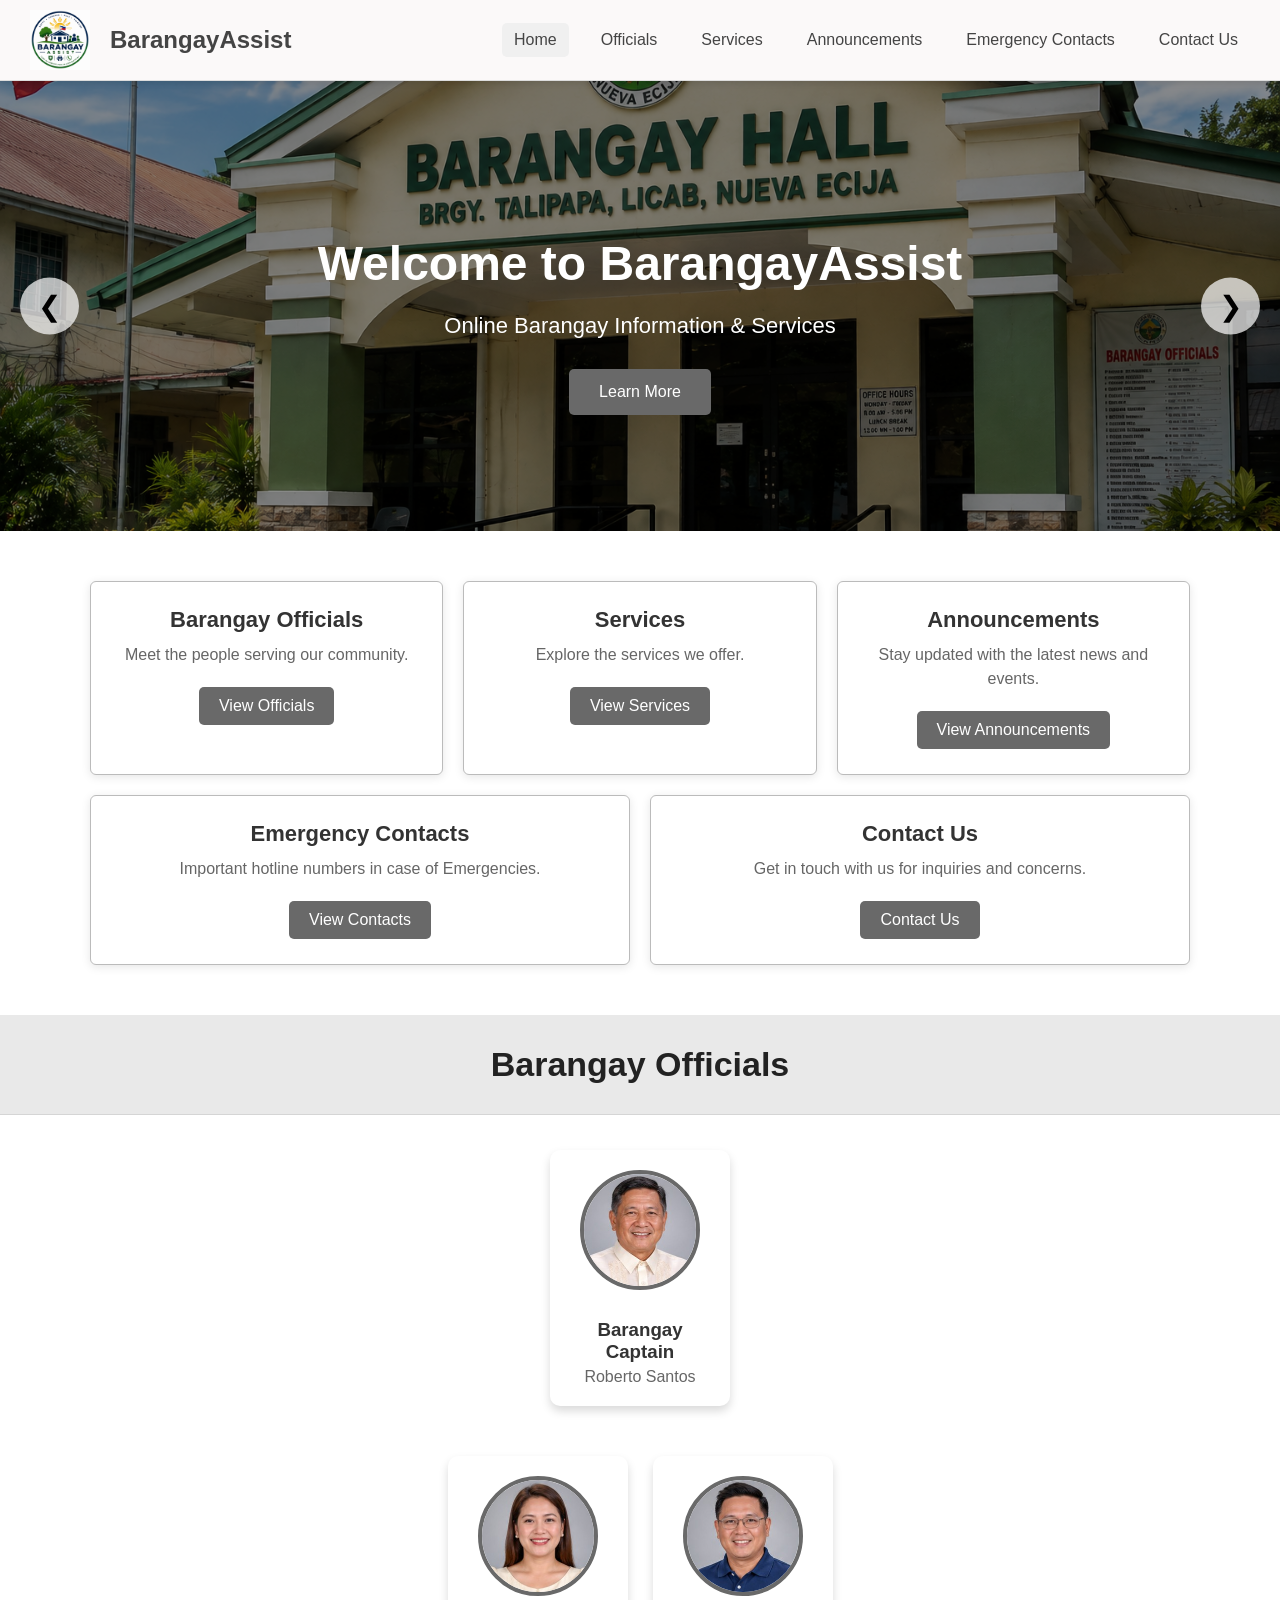
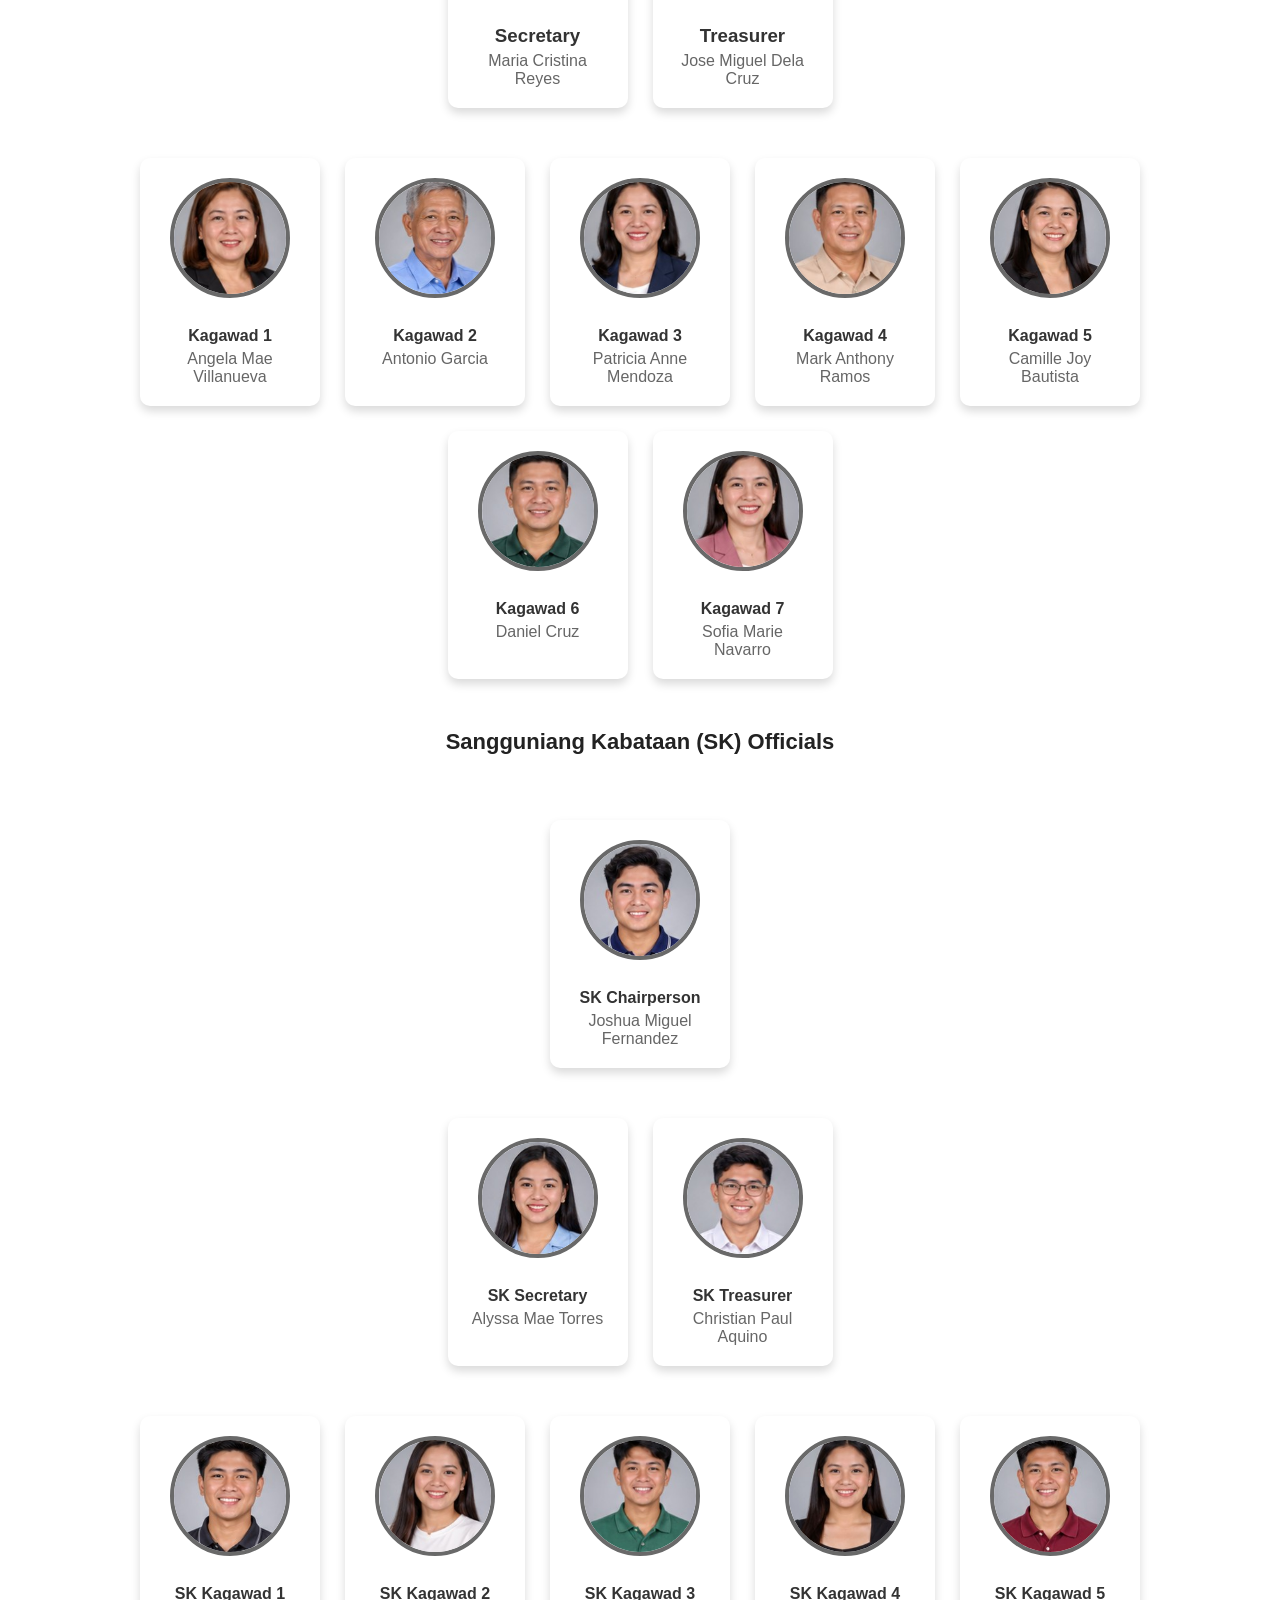
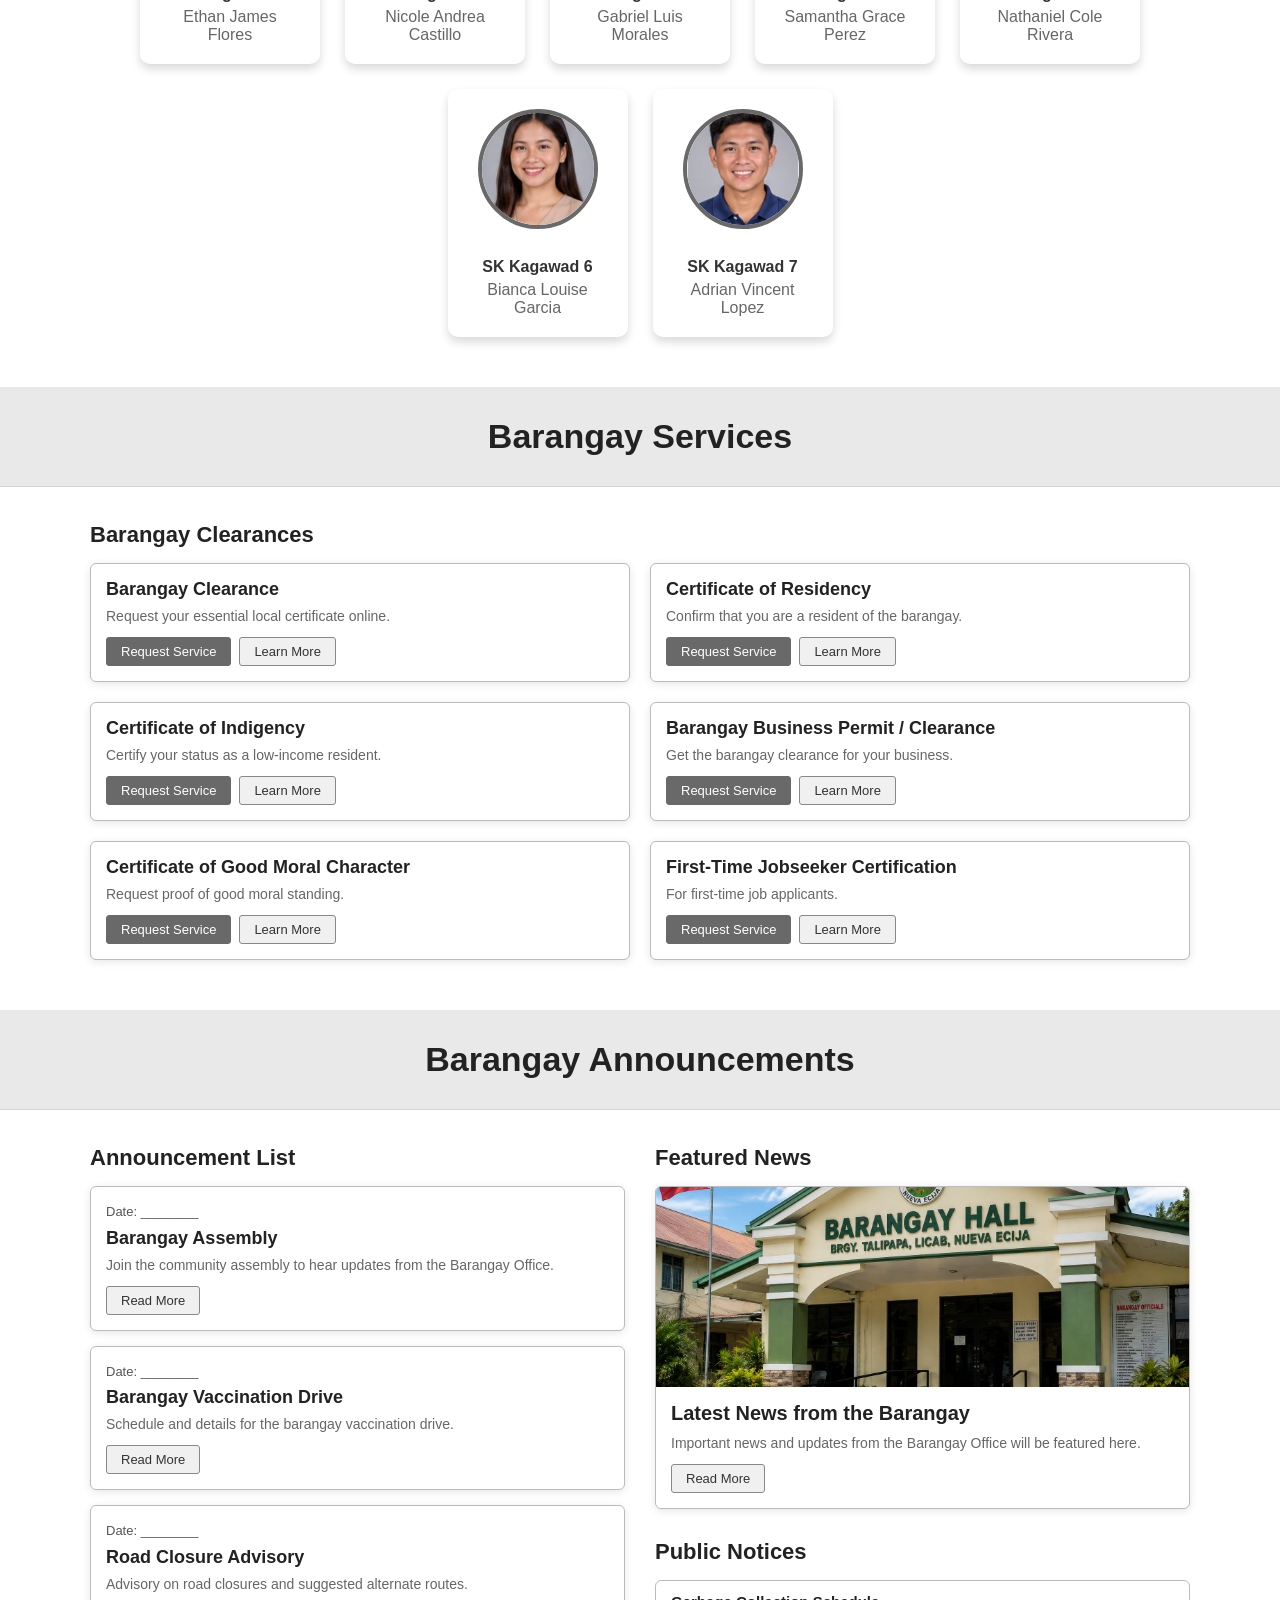
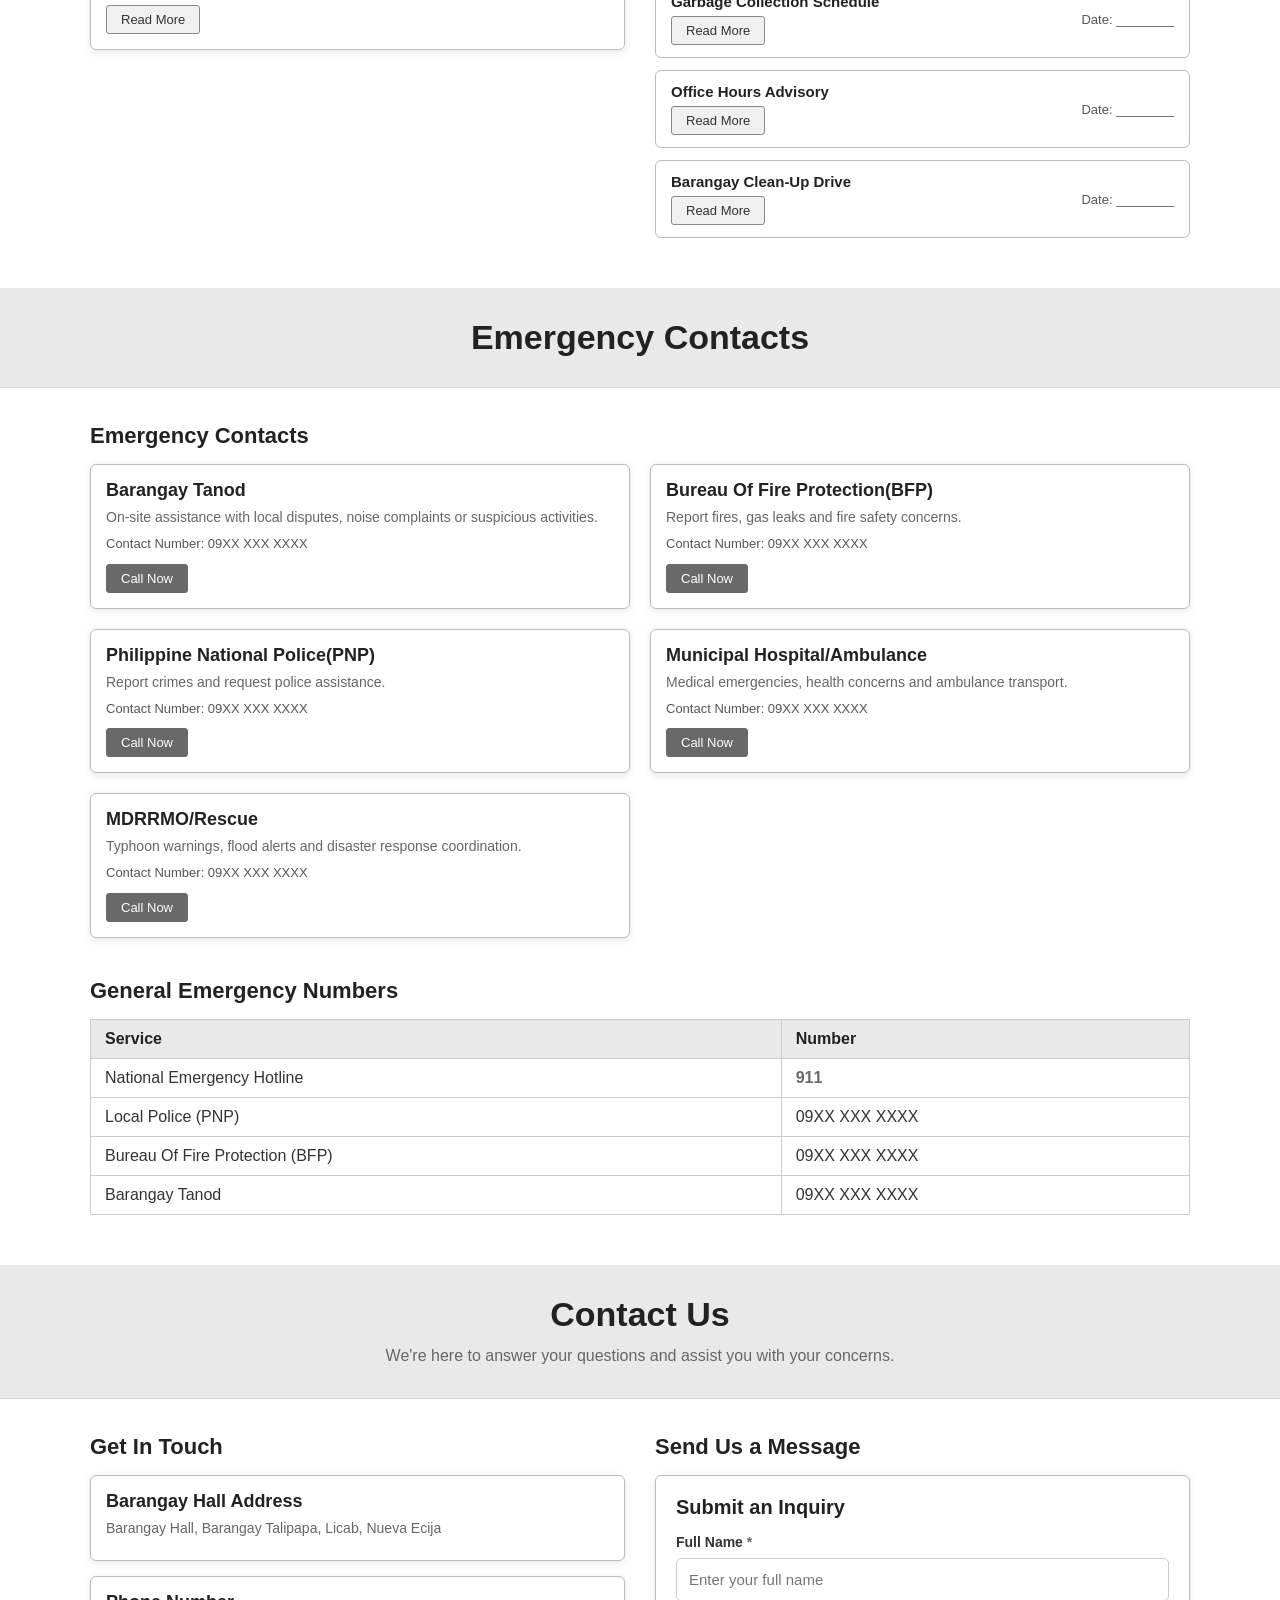
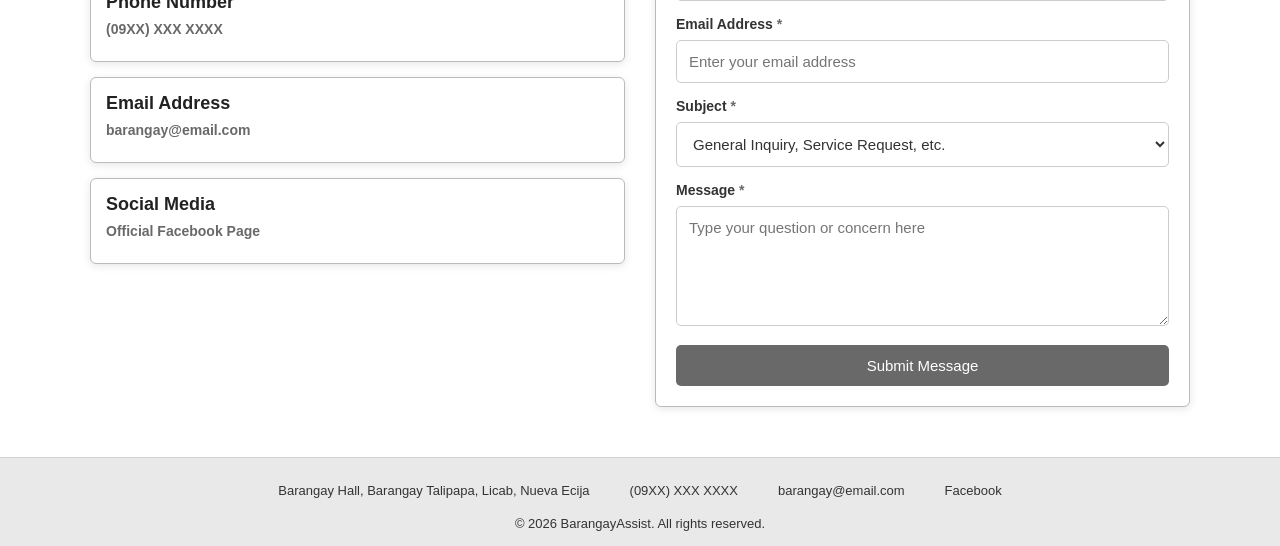
<file: index.html>
<!DOCTYPE html>
<html lang="en">
    <head>
        <meta charset="utf-8">
        <meta name="viewport" content="width=device-width, initial-scale=1">
        <title>BarangayAssist</title>
        <link rel="icon" type="image/png" href="image/barangayassist_favicon.png">
        <link rel="stylesheet" type="text/css" href="css/style.css">
    </head>
    <body>

        <!-- ===================== HEADER / NAVIGATION ===================== -->
        <div id="header">
            <header>
                <nav>
                    <img src="image/logo.png" alt="BarangayAssist logo" id="logo">
                    <p>BarangayAssist</p>

                    <!-- Hamburger button (visible on small phones only) -->
                    <button type="button" class="menu-toggle" id="menuToggle"
                            aria-label="Toggle navigation menu" aria-expanded="false"
                            aria-controls="navLinks">
                        <span></span>
                        <span></span>
                        <span></span>
                    </button>

                    <div class="nav-links" id="navLinks">
                        <a href="#home" title="Go to Home">Home</a>
                        <a href="#officials" title="Go to Officials">Officials</a>
                        <a href="#services" title="Go to Services">Services</a>
                        <a href="#announcements" title="Go to Announcements">Announcements</a>
                        <a href="#emergency-contacts" title="Go to Emergency Contacts">Emergency Contacts</a>
                        <a href="#contact-us" title="Go to Contact Us">Contact Us</a>
                    </div>
                </nav>
            </header>
        </div>

        <main>

            <!-- ===================== 1. HOME ===================== -->
            <section id="home">
                <div class="hero">
                    <div class="hero-content">
                        <h1>Welcome to BarangayAssist</h1>
                        <h3>Online Barangay Information &amp; Services</h3>
                        <a href="#services" class="hero-btn">Learn More</a>
                    </div>

                    <button type="button" class="prev" aria-label="Previous slide">&#10094;</button>
                    <button type="button" class="next" aria-label="Next slide">&#10095;</button>
                </div>

                <div class="container home-cards">
                    <div class="feature-card">
                        <h4>Barangay Officials</h4>
                        <p>Meet the people serving our community.</p>
                        <a href="#officials" class="card-btn">View Officials</a>
                    </div>

                    <div class="feature-card">
                        <h4>Services</h4>
                        <p>Explore the services we offer.</p>
                        <a href="#services" class="card-btn">View Services</a>
                    </div>

                    <div class="feature-card">
                        <h4>Announcements</h4>
                        <p>Stay updated with the latest news and events.</p>
                        <a href="#announcements" class="card-btn">View Announcements</a>
                    </div>

                    <div class="feature-card">
                        <h4>Emergency Contacts</h4>
                        <p>Important hotline numbers in case of Emergencies.</p>
                        <a href="#emergency-contacts" class="card-btn">View Contacts</a>
                    </div>

                    <div class="feature-card">
                        <h4>Contact Us</h4>
                        <p>Get in touch with us for inquiries and concerns.</p>
                        <a href="#contact-us" class="card-btn">Contact Us</a>
                    </div>
                </div>
            </section>

            <!-- ===================== 2. BARANGAY OFFICIALS ===================== -->
            <section id="officials">
                <div class="page-banner">
                    <h2>Barangay Officials</h2>
                </div>

                <div class="container official-tree">

                <!-- Captain -->
                <div class="level level-1">
                    <div class="official-card">
                        <img class="official-photo" src="image/captain.jpg" alt="Barangay Captain">
                        <h3>Barangay Captain</h3>
                        <p>Roberto Santos</p>
                    </div>
                </div>

                <!-- Secretary & Treasurer -->
                <div class="level level-2">
                    <div class="official-card">
                        <img class="official-photo" src="image/secretary.jpg" alt="Secretary">
                        <h3>Secretary</h3>
                        <p>Maria Cristina Reyes</p>
                    </div>

                    <div class="official-card">
                        <img class="official-photo" src="image/treasurer.jpg" alt="Treasurer">
                        <h3>Treasurer</h3>
                        <p>Jose Miguel Dela Cruz</p>
                    </div>
                </div>

                <!-- Kagawad -->
                <div class="level level-3">
                    <div class="official-card">
                        <img class="official-photo" src="image/kagawad1.jpg" alt="Kagawad 1">
                        <h4>Kagawad 1</h4>
                        <p>Angela Mae Villanueva</p>
                    </div>

                    <div class="official-card">
                        <img class="official-photo" src="image/kagawad2.jpg" alt="Kagawad 2">
                        <h4>Kagawad 2</h4>
                        <p>Antonio Garcia</p>
                    </div>

                    <div class="official-card">
                        <img class="official-photo" src="image/kagawad3.jpg" alt="Kagawad 3">
                        <h4>Kagawad 3</h4>
                        <p>Patricia Anne Mendoza</p>
                    </div>

                    <div class="official-card">
                        <img class="official-photo" src="image/kagawad4.jpg" alt="Kagawad 4">
                        <h4>Kagawad 4</h4>
                        <p>Mark Anthony Ramos</p>
                    </div>

                    <div class="official-card">
                        <img class="official-photo" src="image/kagawad5.jpg" alt="Kagawad 5">
                        <h4>Kagawad 5</h4>
                        <p>Camille Joy Bautista</p>
                    </div>

                    <div class="official-card">
                        <img class="official-photo" src="image/kagawad6.jpg" alt="Kagawad 6">
                        <h4>Kagawad 6</h4>
                        <p>Daniel Cruz</p>
                    </div>

                    <div class="official-card">
                        <img class="official-photo" src="image/kagawad7.jpg" alt="Kagawad 7">
                        <h4>Kagawad 7</h4>
                        <p>Sofia Marie Navarro</p>
                    </div>
                </div>

                <!-- Sangguniang Kabataan -->
                <h3 class="sub-heading center">Sangguniang Kabataan (SK) Officials</h3>

                <!-- SK Chairperson -->
                <div class="level level-4">
                    <div class="official-card">
                        <img class="official-photo" src="image/sk_chairperson.jpg" alt="SK Chairperson">
                        <h4>SK Chairperson</h4>
                        <p>Joshua Miguel Fernandez</p>
                    </div>
                </div>

                <!-- SK Secretary & SK Treasurer -->
                <div class="level level-5">
                    <div class="official-card">
                        <img class="official-photo" src="image/sk_secretary.jpg" alt="SK Secretary">
                        <h4>SK Secretary</h4>
                        <p>Alyssa Mae Torres</p>
                    </div>

                    <div class="official-card">
                        <img class="official-photo" src="image/sk_treasurer.jpg" alt="SK Treasurer">
                        <h4>SK Treasurer</h4>
                        <p>Christian Paul Aquino</p>
                    </div>
                </div>

                <!-- SK Kagawad -->
                <div class="level level-6">
                    <div class="official-card">
                        <img class="official-photo" src="image/sk_kagawad1.jpg" alt="SK Kagawad 1">
                        <h4>SK Kagawad 1</h4>
                        <p>Ethan James Flores</p>
                    </div>

                    <div class="official-card">
                        <img class="official-photo" src="image/sk_kagawad2.jpg" alt="SK Kagawad 2">
                        <h4>SK Kagawad 2</h4>
                        <p>Nicole Andrea Castillo</p>
                    </div>

                    <div class="official-card">
                        <img class="official-photo" src="image/sk_kagawad3.jpg" alt="SK Kagawad 3">
                        <h4>SK Kagawad 3</h4>
                        <p>Gabriel Luis Morales</p>
                    </div>

                    <div class="official-card">
                        <img class="official-photo" src="image/sk_kagawad4.jpg" alt="SK Kagawad 4">
                        <h4>SK Kagawad 4</h4>
                        <p>Samantha Grace Perez</p>
                    </div>

                    <div class="official-card">
                        <img class="official-photo" src="image/sk_kagawad5.jpg" alt="SK Kagawad 5">
                        <h4>SK Kagawad 5</h4>
                        <p>Nathaniel Cole Rivera</p>
                    </div>

                    <div class="official-card">
                        <img class="official-photo" src="image/sk_kagawad6.jpg" alt="SK Kagawad 6">
                        <h4>SK Kagawad 6</h4>
                        <p>Bianca Louise Garcia</p>
                    </div>

                    <div class="official-card">
                        <img class="official-photo" src="image/sk_kagawad7.jpg" alt="SK Kagawad 7">
                        <h4>SK Kagawad 7</h4>
                        <p>Adrian Vincent Lopez</p>
                    </div>
                </div>
                </div>
            </section>

            <!-- ===================== 3. SERVICES ===================== -->
            <section id="services">
                <div class="page-banner">
                    <h2>Barangay Services</h2>
                </div>

                <div class="container">
                    <h3 class="sub-heading">Barangay Clearances</h3>

                    <div class="card-grid">
                        <article class="info-card">
                            <div class="info-body">
                                <h4>Barangay Clearance</h4>
                                <p>Request your essential local certificate online.</p>
                                <div class="card-actions">
                                    <a href="form.html" class="small-btn primary">Request Service</a>
                                    <button type="button" class="small-btn" data-more aria-expanded="false">Learn More</button>
                                </div>
                                <div class="card-more" hidden>
                                    <p>Proof of good standing in the barangay, commonly needed for employment, school or other applications. Bring a valid ID and proof of residency. Requirements and fees may vary, so please confirm with the Barangay Hall.</p>
                                </div>
                            </div>
                        </article>

                        <article class="info-card">
                            <div class="info-body">
                                <h4>Certificate of Residency</h4>
                                <p>Confirm that you are a resident of the barangay.</p>
                                <div class="card-actions">
                                    <a href="form.html" class="small-btn primary">Request Service</a>
                                    <button type="button" class="small-btn" data-more aria-expanded="false">Learn More</button>
                                </div>
                                <div class="card-more" hidden>
                                    <p>Used when you need to show proof of address, such as for school, bank or government transactions. Bring a valid ID and proof of residency. Requirements and fees may vary, so please confirm with the Barangay Hall.</p>
                                </div>
                            </div>
                        </article>

                        <article class="info-card">
                            <div class="info-body">
                                <h4>Certificate of Indigency</h4>
                                <p>Certify your status as a low-income resident.</p>
                                <div class="card-actions">
                                    <a href="form.html" class="small-btn primary">Request Service</a>
                                    <button type="button" class="small-btn" data-more aria-expanded="false">Learn More</button>
                                </div>
                                <div class="card-more" hidden>
                                    <p>Commonly used to apply for assistance such as medical or scholarship aid. Bring a valid ID and proof of residency. Requirements and fees may vary, so please confirm with the Barangay Hall.</p>
                                </div>
                            </div>
                        </article>

                        <article class="info-card">
                            <div class="info-body">
                                <h4>Barangay Business Permit / Clearance</h4>
                                <p>Get the barangay clearance for your business.</p>
                                <div class="card-actions">
                                    <a href="form.html" class="small-btn primary">Request Service</a>
                                    <button type="button" class="small-btn" data-more aria-expanded="false">Learn More</button>
                                </div>
                                <div class="card-more" hidden>
                                    <p>Required before applying for a city or municipal business permit. Bring a valid ID and proof of residency. Requirements and fees may vary, so please confirm with the Barangay Hall.</p>
                                </div>
                            </div>
                        </article>

                        <article class="info-card">
                            <div class="info-body">
                                <h4>Certificate of Good Moral Character</h4>
                                <p>Request proof of good moral standing.</p>
                                <div class="card-actions">
                                    <a href="form.html" class="small-btn primary">Request Service</a>
                                    <button type="button" class="small-btn" data-more aria-expanded="false">Learn More</button>
                                </div>
                                <div class="card-more" hidden>
                                    <p>Often asked for by schools and employers. Bring a valid ID and proof of residency. Requirements and fees may vary, so please confirm with the Barangay Hall.</p>
                                </div>
                            </div>
                        </article>

                        <article class="info-card">
                            <div class="info-body">
                                <h4>First-Time Jobseeker Certification</h4>
                                <p>For first-time job applicants.</p>
                                <div class="card-actions">
                                    <a href="form.html" class="small-btn primary">Request Service</a>
                                    <button type="button" class="small-btn" data-more aria-expanded="false">Learn More</button>
                                </div>
                                <div class="card-more" hidden>
                                    <p>Certifies your first-time jobseeker status for your employment papers. Bring a valid ID and proof of residency. Requirements and fees may vary, so please confirm with the Barangay Hall.</p>
                                </div>
                            </div>
                        </article>
                    </div>
                </div>
            </section>

            <!-- ===================== 4. ANNOUNCEMENTS ===================== -->
            <section id="announcements">
                <div class="page-banner">
                    <h2>Barangay Announcements</h2>
                </div>

                <div class="container two-col">
                    <div>
                        <h3 class="sub-heading">Announcement List</h3>
                        <div class="card-stack">
                        <article class="info-card">
                            <div class="info-body">
                                <p class="card-date">Date: ________</p>
                                <h4>Barangay Assembly</h4>
                                <p>Join the community assembly to hear updates from the Barangay Office.</p>
                                <div class="card-actions">
                                    <button type="button" class="small-btn" data-more aria-expanded="false">Read More</button>
                                </div>
                                <div class="card-more" hidden>
                                    <p>Full details will be posted here by the Barangay Office.</p>
                                </div>
                            </div>
                        </article>

                        <article class="info-card">
                            <div class="info-body">
                                <p class="card-date">Date: ________</p>
                                <h4>Barangay Vaccination Drive</h4>
                                <p>Schedule and details for the barangay vaccination drive.</p>
                                <div class="card-actions">
                                    <button type="button" class="small-btn" data-more aria-expanded="false">Read More</button>
                                </div>
                                <div class="card-more" hidden>
                                    <p>Full details will be posted here by the Barangay Office.</p>
                                </div>
                            </div>
                        </article>

                        <article class="info-card">
                            <div class="info-body">
                                <p class="card-date">Date: ________</p>
                                <h4>Road Closure Advisory</h4>
                                <p>Advisory on road closures and suggested alternate routes.</p>
                                <div class="card-actions">
                                    <button type="button" class="small-btn" data-more aria-expanded="false">Read More</button>
                                </div>
                                <div class="card-more" hidden>
                                    <p>Full details will be posted here by the Barangay Office.</p>
                                </div>
                            </div>
                        </article>
                        </div>
                    </div>

                    <div>
                        <h3 class="sub-heading">Featured News</h3>
                        <article class="featured-card">
                            <img src="image/brgy_hall.png" alt="Barangay Hall">
                            <div class="featured-body">
                                <h4>Latest News from the Barangay</h4>
                                <p>Important news and updates from the Barangay Office will be featured here.</p>
                                <div class="card-actions">
                                    <button type="button" class="small-btn" data-more aria-expanded="false">Read More</button>
                                </div>
                                <div class="card-more" hidden>
                                    <p>Full details will be posted here by the Barangay Office.</p>
                                </div>
                            </div>
                        </article>

                        <h3 class="sub-heading">Public Notices</h3>
                        <div class="notice-list">
                            <div class="notice-item">
                                <div class="notice-body">
                                    <h4>Garbage Collection Schedule</h4>
                                    <button type="button" class="small-btn" data-more aria-expanded="false">Read More</button>
                                </div>
                                <span class="notice-date">Date: ________</span>
                                <div class="card-more" hidden>
                                    <p>Full details will be posted here by the Barangay Office.</p>
                                </div>
                            </div>

                            <div class="notice-item">
                                <div class="notice-body">
                                    <h4>Office Hours Advisory</h4>
                                    <button type="button" class="small-btn" data-more aria-expanded="false">Read More</button>
                                </div>
                                <span class="notice-date">Date: ________</span>
                                <div class="card-more" hidden>
                                    <p>Full details will be posted here by the Barangay Office.</p>
                                </div>
                            </div>

                            <div class="notice-item">
                                <div class="notice-body">
                                    <h4>Barangay Clean-Up Drive</h4>
                                    <button type="button" class="small-btn" data-more aria-expanded="false">Read More</button>
                                </div>
                                <span class="notice-date">Date: ________</span>
                                <div class="card-more" hidden>
                                    <p>Full details will be posted here by the Barangay Office.</p>
                                </div>
                            </div>
                        </div>
                    </div>
                </div>
            </section>

            <!-- ===================== 5. EMERGENCY CONTACTS ===================== -->
            <section id="emergency-contacts">
                <div class="page-banner">
                    <h2>Emergency Contacts</h2>
                </div>

                <div class="container">
                    <h3 class="sub-heading">Emergency Contacts</h3>

                    <div class="card-grid">
                        <article class="info-card">
                            <div class="info-body">
                                <h4>Barangay Tanod</h4>
                                <p>On-site assistance with local disputes, noise complaints or suspicious activities.</p>
                                <p class="contact-number">Contact Number: 09XX XXX XXXX</p>
                                <div class="card-actions">
                                    <a href="tel:+639XXXXXXXXX" class="small-btn primary">Call Now</a>
                                </div>
                            </div>
                        </article>

                        <article class="info-card">
                            <div class="info-body">
                                <h4>Bureau Of Fire Protection(BFP)</h4>
                                <p>Report fires, gas leaks and fire safety concerns.</p>
                                <p class="contact-number">Contact Number: 09XX XXX XXXX</p>
                                <div class="card-actions">
                                    <a href="tel:+639XXXXXXXXX" class="small-btn primary">Call Now</a>
                                </div>
                            </div>
                        </article>

                        <article class="info-card">
                            <div class="info-body">
                                <h4>Philippine National Police(PNP)</h4>
                                <p>Report crimes and request police assistance.</p>
                                <p class="contact-number">Contact Number: 09XX XXX XXXX</p>
                                <div class="card-actions">
                                    <a href="tel:+639XXXXXXXXX" class="small-btn primary">Call Now</a>
                                </div>
                            </div>
                        </article>

                        <article class="info-card">
                            <div class="info-body">
                                <h4>Municipal Hospital/Ambulance</h4>
                                <p>Medical emergencies, health concerns and ambulance transport.</p>
                                <p class="contact-number">Contact Number: 09XX XXX XXXX</p>
                                <div class="card-actions">
                                    <a href="tel:+639XXXXXXXXX" class="small-btn primary">Call Now</a>
                                </div>
                            </div>
                        </article>

                        <article class="info-card">
                            <div class="info-body">
                                <h4>MDRRMO/Rescue</h4>
                                <p>Typhoon warnings, flood alerts and disaster response coordination.</p>
                                <p class="contact-number">Contact Number: 09XX XXX XXXX</p>
                                <div class="card-actions">
                                    <a href="tel:+639XXXXXXXXX" class="small-btn primary">Call Now</a>
                                </div>
                            </div>
                        </article>
                    </div>

                    <h3 class="sub-heading general-heading">General Emergency Numbers</h3>

                    <div class="table-wrap">
                        <table class="emergency-table">
                            <thead>
                                <tr>
                                    <th>Service</th>
                                    <th>Number</th>
                                </tr>
                            </thead>
                            <tbody>
                                <tr>
                                    <td>National Emergency Hotline</td>
                                    <td><a href="tel:911">911</a></td>
                                </tr>
                                <tr>
                                    <td>Local Police (PNP)</td>
                                    <td>09XX XXX XXXX</td>
                                </tr>
                                <tr>
                                    <td>Bureau Of Fire Protection (BFP)</td>
                                    <td>09XX XXX XXXX</td>
                                </tr>
                                <tr>
                                    <td>Barangay Tanod</td>
                                    <td>09XX XXX XXXX</td>
                                </tr>
                            </tbody>
                        </table>
                    </div>
                </div>
            </section>

            <!-- ===================== 6. CONTACT US ===================== -->
            <section id="contact-us">
                <div class="page-banner">
                    <h2>Contact Us</h2>
                    <p>We're here to answer your questions and assist you with your concerns.</p>
                </div>

                <div class="container two-col">
                    <div>
                        <h3 class="sub-heading">Get In Touch</h3>
                        <div class="card-stack">
                        <article class="info-card">
                            <div class="info-body">
                                <h4>Barangay Hall Address</h4>
                                <p>Barangay Hall, Barangay Talipapa, Licab, Nueva Ecija</p>
                            </div>
                        </article>

                        <article class="info-card">
                            <div class="info-body">
                                <h4>Phone Number</h4>
                                <p><a href="tel:+639XXXXXXXXX">(09XX) XXX XXXX</a></p>
                            </div>
                        </article>

                        <article class="info-card">
                            <div class="info-body">
                                <h4>Email Address</h4>
                                <p><a href="mailto:barangay@email.com">barangay@email.com</a></p>
                            </div>
                        </article>

                        <article class="info-card">
                            <div class="info-body">
                                <h4>Social Media</h4>
                                <p><a href="https://facebook.com/" target="_blank" rel="noopener">Official Facebook Page</a></p>
                            </div>
                        </article>
                        </div>
                    </div>

                    <div id="inquiry-form">
                        <h3 class="sub-heading">Send Us a Message</h3>

                        <div class="inquiry-card">
                            <h4>Submit an Inquiry</h4>

                            <form action="#" method="post" id="inquiryForm">

                                <div class="form-group">
                                    <label for="inquiryName">Full Name <span class="required">*</span></label>
                                    <input type="text" id="inquiryName" name="name"
                                        placeholder="Enter your full name" required>
                                </div>

                                <div class="form-group">
                                    <label for="inquiryEmail">Email Address <span class="required">*</span></label>
                                    <input type="email" id="inquiryEmail" name="email"
                                        placeholder="Enter your email address" required>
                                </div>

                                <div class="form-group">
                                    <label for="inquirySubject">Subject <span class="required">*</span></label>
                                    <select id="inquirySubject" name="subject" required>
                                        <option value="" selected disabled>General Inquiry, Service Request, etc.</option>
                                        <option value="general">General Inquiry</option>
                                        <option value="services">Barangay Services / Documents</option>
                                        <option value="concern">Community Concern</option>
                                        <option value="suggestion">Suggestion / Feedback</option>
                                        <option value="other">Other</option>
                                    </select>
                                </div>

                                <div class="form-group">
                                    <label for="inquiryMessage">Message <span class="required">*</span></label>
                                    <textarea id="inquiryMessage" name="message"
                                        placeholder="Type your question or concern here" required></textarea>
                                </div>

                                <button type="submit" class="form-btn submit-btn">Submit Message</button>

                            </form>
                        </div>
                    </div>
                </div>
            </section>

        </main>

        <!-- ===================== FOOTER ===================== -->
        <footer>
            <div class="footer-info">
                <div class="footer-item">
                    <span>Barangay Hall, Barangay Talipapa, Licab, Nueva Ecija</span>
                </div>
                <a class="footer-item" href="tel:+639XXXXXXXXX">
                    <span>(09XX) XXX XXXX</span>
                </a>
                <a class="footer-item" href="mailto:barangay@email.com">
                    <span>barangay@email.com</span>
                </a>
                <a class="footer-item" href="https://facebook.com/" target="_blank" rel="noopener">
                    <span>Facebook</span>
                </a>
            </div>
            <p class="footer-p">&copy; 2026 BarangayAssist. All rights reserved.</p>
        </footer>

        <!-- ===================== SUCCESS ALERT (inquiry form) ===================== -->
        <div id="inquiryAlert" class="success-alert" role="dialog" aria-modal="true"
             aria-labelledby="inquiryMessageSent">
            <div class="alert-box">
                <p id="inquiryMessageSent"><strong>Message Sent!</strong> Thank you for contacting us. The Barangay Office will reply as soon as possible.</p>
                <button type="button" id="closeInquiryAlertBtn">OK</button>
            </div>
        </div>

        <!-- ===================== BACK TO TOP BUTTON ===================== -->
        <button type="button" id="backToTop" class="back-to-top" aria-label="Back to top" title="Back to top">&#8593;</button>

        <script src="js/script.js"></script>
    </body>
</html>
</file>
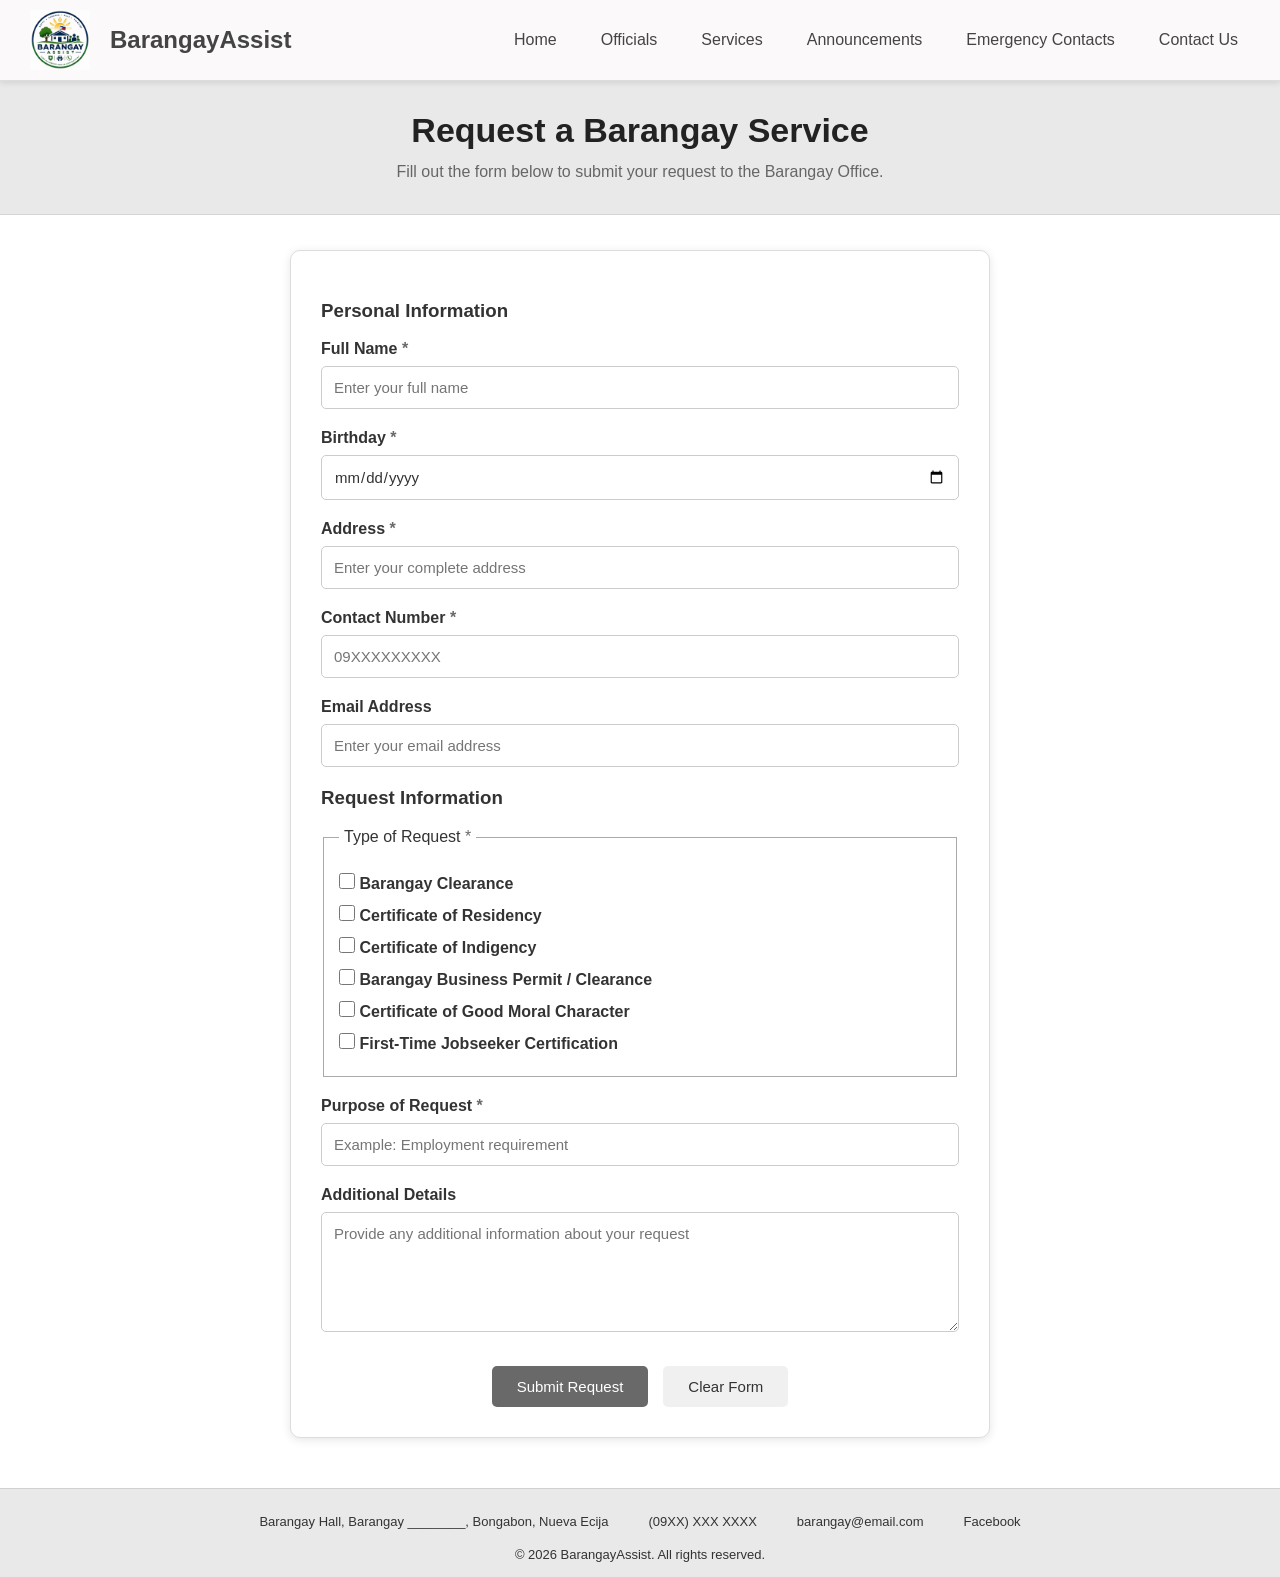
<file: form.html>
<!DOCTYPE html>
<html lang="en">
    <head>
        <meta charset="utf-8">
        <meta name="viewport" content="width=device-width, initial-scale=1">
        <title>Request a Service - BarangayAssist</title>
        <link rel="icon" type="image/png" href="image/barangayassist_favicon.png">
        <link rel="stylesheet" type="text/css" href="css/style.css">
    </head>
    <body>


        <!-- ===================== HEADER / NAVIGATION ===================== -->
        <div id="header">
            <header>
                <nav>
                    <img src="image/logo.png" alt="BarangayAssist logo" id="logo">
                    <p>BarangayAssist</p>

                    <!-- Hamburger button (visible on small phones only) -->
                    <button type="button" class="menu-toggle" id="menuToggle"
                            aria-label="Toggle navigation menu" aria-expanded="false"
                            aria-controls="navLinks">
                        <span></span>
                        <span></span>
                        <span></span>
                    </button>

                    <div class="nav-links" id="navLinks">
                        <a href="index.html#home" title="Go to Home">Home</a>
                        <a href="index.html#officials" title="Go to Officials">Officials</a>
                        <a href="index.html#services" title="Go to Services">Services</a>
                        <a href="index.html#announcements" title="Go to Announcements">Announcements</a>
                        <a href="index.html#emergency-contacts" title="Go to Emergency Contacts">Emergency Contacts</a>
                        <a href="index.html#contact-us" title="Go to Contact Us">Contact Us</a>
                    </div>
                </nav>
            </header>
        </div>

        <main>
            <section class="page-banner">
                <h2>Request a Barangay Service</h2>
                <p>Fill out the form below to submit your request to the Barangay Office.</p>
            </section>

            <div class="form-container">

                <form action="#" method="post" id="requestForm">

                        <h3>Personal Information</h3>

                        <div class="form-group">
                            <label for="fullname">Full Name <span class="required">*</span></label>
                            <input type="text" id="fullname" name="fullname"
                                placeholder="Enter your full name" required>
                        </div>

                        <div class="form-group">
                            <label for="birthday">Birthday <span class="required">*</span></label>
                            <input type="date" id="birthday" name="birthday" required>
                        </div>

                        <div class="form-group">
                            <label for="address">Address <span class="required">*</span></label>
                            <input type="text" id="address" name="address"
                                placeholder="Enter your complete address" required>
                        </div>

                        <div class="form-group">
                            <label for="contact">Contact Number <span class="required">*</span></label>
                            <input type="tel" id="contact" name="contact"
                                placeholder="09XXXXXXXXX" required>
                        </div>

                        <div class="form-group">
                            <label for="email">Email Address</label>
                            <input type="email" id="email" name="email"
                                placeholder="Enter your email address">
                        </div>

                        <!-- Request Information -->
                        <h3>Request Information</h3>

                        <div class="form-group">
                            <fieldset class="request-options">
                                <legend>Type of Request <span class="required">*</span></legend>

                                <label>
                                    <input type="checkbox" name="request" value="clearance">
                                    Barangay Clearance
                                </label>

                                <label>
                                    <input type="checkbox" name="request" value="residency">
                                    Certificate of Residency
                                </label>

                                <label>
                                    <input type="checkbox" name="request" value="indigency">
                                    Certificate of Indigency
                                </label>

                                <label>
                                    <input type="checkbox" name="request" value="business">
                                    Barangay Business Permit / Clearance
                                </label>

                                <label>
                                    <input type="checkbox" name="request" value="goodmoral">
                                    Certificate of Good Moral Character
                                </label>

                                <label>
                                    <input type="checkbox" name="request" value="jobseeker">
                                    First-Time Jobseeker Certification
                                </label>

                                <p class="form-error" id="requestError" role="alert" hidden>
                                    Please select at least one type of request.
                                </p>
                            </fieldset>
                        </div>

                        <div class="form-group">
                            <label for="purpose">Purpose of Request <span class="required">*</span></label>
                            <input type="text" id="purpose" name="purpose"
                                placeholder="Example: Employment requirement" required>
                        </div>

                        <div class="form-group">
                            <label for="details">Additional Details</label>
                            <textarea id="details" name="details"
                                placeholder="Provide any additional information about your request"></textarea>
                        </div>

                        <div class="form-buttons">
                            <button type="submit" class="form-btn submit-btn">Submit Request</button>
                            <button type="reset" class="form-btn reset-btn">Clear Form</button>
                        </div>

                    </form>
                </div>
        </main>

        <!-- ===================== FOOTER ===================== -->
        <footer>
            <div class="footer-info">
                <div class="footer-item">
                    <span>Barangay Hall, Barangay ________, Bongabon, Nueva Ecija</span>
                </div>
                <a class="footer-item" href="tel:+639XXXXXXXXX">
                    <span>(09XX) XXX XXXX</span>
                </a>
                <a class="footer-item" href="mailto:barangay@email.com">
                    <span>barangay@email.com</span>
                </a>
                <a class="footer-item" href="https://facebook.com/" target="_blank" rel="noopener">
                    <span>Facebook</span>
                </a>
            </div>
            <p class="footer-p">&copy; 2026 BarangayAssist. All rights reserved.</p>
        </footer>

        <!-- ===================== SUCCESS ALERT ===================== -->
        <div id="successAlert" class="success-alert" role="dialog" aria-modal="true"
             aria-labelledby="successMessage">
            <div class="alert-box">
                <p id="successMessage"><strong>Request Sent!</strong> Wait For Message To Pick-up The Requested Service In The Barangay Hall.</p>
                <button type="button" id="closeAlertBtn">OK</button>
            </div>
        </div>

        <!-- ===================== BACK TO TOP BUTTON ===================== -->
        <button type="button" id="backToTop" class="back-to-top" aria-label="Back to top" title="Back to top">&#8593;</button>

        <script src="js/script.js"></script>
    </body>
</html>
</file>
<file: css/style.css>
/* Global Settings */

* {
    box-sizing: border-box;
}

:root {
    --header-offset: 90px;

    --text-dark: #333;
    --text-mid: #666;
    --btn: #696969;
    --btn-dark: #555;
    --band: #e9e9e9;
    --border: #bbb;
}

html {
    scroll-behavior: smooth;
    scroll-padding-top: var(--header-offset);
}

body {
    margin: 0;
    font-family: Arial, sans-serif;
    color: var(--text-dark);
    background: white;
}

img {
    max-width: 100%;
}

[hidden] {
    display: none !important;
}

@media (prefers-reduced-motion: reduce) {
    html {
        scroll-behavior: auto;
    }
}


/* Header */

#header {
    background-color: rgb(251, 249, 249);
    padding: 10px 30px;
    position: sticky;
    top: 0;
    z-index: 1000;
    border-bottom: 1px solid #ddd;
    box-shadow: 0 2px 6px rgba(0,0,0,.1);
}

nav {
    display: flex;
    align-items: center;
    gap: 20px;
    font-family: Arial, sans-serif;
    flex-wrap: wrap;
}

#logo {
    width: 60px;
    height: auto;
    object-fit: contain;
}

nav p {
    font-size: 24px;
    font-weight: bold;
    color: rgb(68, 68, 68);
    margin: 0;
    margin-right: auto;
}

.nav-links {
    display: flex;
    align-items: center;
    flex-wrap: wrap;
    gap: 20px;
}

nav a {
    color: rgb(68, 68, 68);
    font-size: 16px;
    padding: 8px 12px;
    border-radius: 5px;
    transition: background-color 0.3s ease;
    text-decoration: none;
}

nav a:hover,
nav a.active {
    background-color: #f0f0f0;
}

/* Hamburger button (hidden on larger screens) */
.menu-toggle {
    display: none;
    background: none;
    border: none;
    padding: 8px;
    cursor: pointer;
}

.menu-toggle span {
    display: block;
    width: 26px;
    height: 3px;
    margin: 5px 0;
    background: rgb(68, 68, 68);
    border-radius: 2px;
}


/* Hero Section (Home) */

.hero {
    position: relative;
    height: 450px;
    background-image: url(../image/brgy_hall.png);
    background-size: cover;
    background-position: center;
    background-repeat: no-repeat;

    display: flex;
    justify-content: center;
    align-items: center;
    text-align: center;
}

.hero::before {
    content: "";
    position: absolute;
    inset: 0;
    background: rgba(0,0,0,.45);
}

.hero-content {
    position: relative;
    color: white;
    z-index: 1;
    padding: 20px;
}

.hero-content h1 {
    font-size: 48px;
    margin-bottom: 15px;
}

.hero-content h3 {
    font-size: 22px;
    margin-bottom: 30px;
    font-weight: normal;
}

.hero-btn {
    display: inline-block;
    background: var(--btn);
    color: white;
    text-decoration: none;
    padding: 14px 30px;
    border-radius: 5px;
    transition: .3s;
}

.hero-btn:hover {
    background: var(--btn-dark);
}

.prev,
.next {
    position: absolute;
    top: 50%;
    transform: translateY(-50%);
    font-size: 28px;
    background: rgba(255,255,255,.7);
    border: none;
    padding: 12px 18px;
    cursor: pointer;
    border-radius: 50%;
    z-index: 2;
}

.prev {
    left: 20px;
}

.next {
    right: 20px;
}

.prev:hover,
.next:hover {
    background: white;
}


/* Shared Layout */

/* Grey title band at the top of every section/page */
.page-banner {
    background: var(--band);
    border-bottom: 1px solid #d5d5d5;
    text-align: center;
    padding: 30px 20px;
}

.page-banner h2 {
    margin: 0;
    font-size: 34px;
    color: #222;
}

.page-banner p {
    max-width: 700px;
    margin: 10px auto 0;
    font-size: 16px;
    line-height: 1.5;
    color: var(--text-mid);
}

.container {
    width: 90%;
    max-width: 1100px;
    margin: 35px auto 50px;
}

.sub-heading {
    margin: 0 0 15px;
    font-size: 22px;
    color: #222;
}

.sub-heading.center {
    text-align: center;
}

.two-col {
    display: grid;
    grid-template-columns: 1fr 1fr;
    gap: 30px;
    align-items: start;
}

.card-grid {
    display: grid;
    grid-template-columns: repeat(2, 1fr);
    gap: 20px;
}

.card-stack {
    display: grid;
    gap: 15px;
}


/* Home Cards */

.home-cards {
    display: grid;
    grid-template-columns: repeat(6, 1fr);
    gap: 20px;
    margin-top: 50px;
}

.feature-card {
    grid-column: span 2;
    background: white;
    border: 1px solid var(--border);
    border-radius: 6px;
    padding: 25px;
    text-align: center;
    box-shadow: 0 2px 10px rgba(0,0,0,.1);
    transition: .3s;
}

/* second row: two wider cards */
.feature-card:nth-child(n+4) {
    grid-column: span 3;
}

.feature-card:hover {
    transform: translateY(-8px);
    box-shadow: 0 6px 18px rgba(0,0,0,.2);
}

.feature-card h4 {
    margin: 0 0 10px;
    font-size: 22px;
    color: #333;
}

.feature-card p {
    color: var(--text-mid);
    margin: 0 0 20px;
    line-height: 1.5;
}

.card-btn {
    display: inline-block;
    padding: 10px 20px;
    background: var(--btn);
    color: white;
    text-decoration: none;
    border-radius: 5px;
    transition: .3s;
}

.card-btn:hover {
    background: var(--btn-dark);
}


/* Info Cards (services, announcements,
   emergency contacts, contact us) */

.info-card {
    display: flex;
    align-items: flex-start;
    gap: 15px;
    background: white;
    border: 1px solid var(--border);
    border-radius: 6px;
    padding: 15px;
    box-shadow: 0 2px 8px rgba(0,0,0,.1);
    transition: .3s;
}

.info-card:hover {
    transform: translateY(-4px);
    box-shadow: 0 6px 16px rgba(0,0,0,.18);
}

.info-body {
    flex: 1;
    min-width: 0;
}

.info-body h4 {
    margin: 0 0 6px;
    font-size: 18px;
    color: #222;
}

.info-body p {
    margin: 0 0 6px;
    font-size: 14px;
    line-height: 1.5;
    color: var(--text-mid);
}

.info-body .card-date,
.info-body .contact-number {
    font-size: 13px;
    color: #555;
}

.info-body a:not(.small-btn) {
    color: var(--btn);
    font-weight: bold;
    text-decoration: none;
}

.info-body a:not(.small-btn):hover {
    text-decoration: underline;
}

.card-actions {
    display: flex;
    flex-wrap: wrap;
    gap: 8px;
    margin-top: 10px;
}

.small-btn {
    display: inline-block;
    padding: 6px 14px;
    font-family: Arial, sans-serif;
    font-size: 13px;
    color: #333;
    background: #f0f0f0;
    border: 1px solid #888;
    border-radius: 3px;
    text-decoration: none;
    cursor: pointer;
    transition: .3s;
}

.small-btn:hover {
    background: #ddd;
}

.small-btn.primary {
    color: white;
    background: var(--btn);
    border-color: var(--btn);
}

.small-btn.primary:hover {
    background: var(--btn-dark);
}

/* "Learn More" / "Read More" expandable text */
.card-more {
    margin-top: 12px;
    padding-top: 10px;
    border-top: 1px dashed #ccc;
}

.card-more p {
    margin: 0;
    font-size: 14px;
    line-height: 1.5;
    color: #555;
}


/* Officials */

.official-tree {
    display: flex;
    flex-direction: column;
    align-items: center;
    gap: 50px;
}

.level {
    display: flex;
    justify-content: center;
    flex-wrap: wrap;
    gap: 25px;
}

.official-card {
    width: 180px;
    max-width: 100%;
    background: white;
    text-align: center;
    padding: 20px;
    border-radius: 10px;
    box-shadow: 0 5px 10px rgba(0,0,0,.15);
    transition: .3s;
}

.official-card:hover {
    transform: translateY(-5px);
}

.official-photo {
    display: inline-block;
    width: 120px;
    height: 120px;
    border-radius: 50%;
    object-fit: cover;
    border: 4px solid var(--btn);
    margin-bottom: 15px;
    background: #eee;
}

.official-card h3,
.official-card h4 {
    margin: 10px 0 5px;
    color: #333;
}

.official-card p {
    color: var(--text-mid);
    margin: 0;
}


/* Announcements */

.featured-card {
    background: white;
    border: 1px solid var(--border);
    border-radius: 6px;
    overflow: hidden;
    box-shadow: 0 2px 8px rgba(0,0,0,.1);
    margin-bottom: 30px;
}

.featured-card img {
    display: block;
    width: 100%;
    height: 200px;
    object-fit: cover;
}

.featured-body {
    padding: 15px;
}

.featured-body h4 {
    margin: 0 0 8px;
    font-size: 20px;
    color: #222;
}

.featured-body p {
    margin: 0;
    font-size: 14px;
    line-height: 1.5;
    color: var(--text-mid);
}

.notice-list {
    display: grid;
    gap: 12px;
}

.notice-item {
    display: grid;
    grid-template-columns: 1fr auto;
    align-items: center;
    gap: 5px 12px;
    background: white;
    border: 1px solid var(--border);
    border-radius: 6px;
    padding: 12px 15px;
}

.notice-body h4 {
    margin: 0 0 6px;
    font-size: 15px;
    color: #222;
}

.notice-date {
    font-size: 13px;
    color: #555;
}

.notice-item .card-more {
    grid-column: 1 / -1;
}


/* Emergency Contacts */

.table-wrap {
    overflow-x: auto;
}

.emergency-table {
    width: 100%;
    border-collapse: collapse;
    background: white;
}

.emergency-table th,
.emergency-table td {
    padding: 10px 14px;
    text-align: left;
    border: 1px solid #ccc;
}

.emergency-table thead th {
    background: var(--band);
    color: #222;
}

.emergency-table a {
    color: var(--btn);
    font-weight: bold;
    text-decoration: none;
}

.emergency-table a:hover {
    text-decoration: underline;
}

.general-heading {
    margin-top: 40px;
}


/* Contact Us - Inquiry Card */

.inquiry-card {
    background: white;
    border: 1px solid var(--border);
    border-radius: 6px;
    padding: 20px;
    box-shadow: 0 2px 8px rgba(0,0,0,.1);
}

.inquiry-card h4 {
    margin: 0 0 15px;
    font-size: 20px;
    color: #222;
}

.inquiry-card .form-group {
    margin-bottom: 15px;
}

.inquiry-card .form-group label {
    font-size: 14px;
}

.inquiry-card .form-btn {
    width: 100%;
}


/* Request Form (form.html) */

/* Request Options */

.request-options {
    border: 1px solid #aaa;
    padding: 15px;
    margin-bottom: 20px;
}

.request-options legend {
    padding: 0 5px;
    color: #333;
}

.request-options label {
    display: flex;
    align-items: center;
    gap: 10px;
    margin: 12px 0;
    color: #333;
    font-weight: bold;
    cursor: pointer;
}

.request-options input[type="checkbox"] {
    width: 16px;
    height: 16px;
    margin: 0;
    flex-shrink: 0;
}

.form-container {
    width: 90%;
    max-width: 700px;
    margin: 35px auto 50px;
    background: white;
    border: 1px solid #ddd;
    border-radius: 10px;
    padding: 30px;
    box-shadow: 0 2px 10px rgba(0,0,0,.1);
}

/* "Personal Information" / "Request Information" sub-headings */
.form-container form h3 {
    font-size: 1.17em;
    margin: 1em 0;
}


/* Form Group */

.form-group {
    margin-bottom: 20px;
}

.form-group label {
    display: block;
    color: #333;
    font-size: 16px;
    font-weight: bold;
    margin-bottom: 8px;
}


/* Text Fields */

.form-group input,
.form-group select,
.form-group textarea {
    width: 100%;
    padding: 12px;
    font-family: Arial, sans-serif;
    font-size: 15px;
    color: #333;
    background-color: white;
    border: 1px solid #ccc;
    border-radius: 5px;
    outline: none;
    transition: border-color 0.3s, box-shadow 0.3s;
}

.form-group input:focus,
.form-group select:focus,
.form-group textarea:focus {
    border-color: var(--btn);
    box-shadow: 0 0 4px rgba(105,105,105,.3);
}

.form-group select {
    cursor: pointer;
}

.form-group textarea {
    min-height: 120px;
    resize: vertical;
}


/* Required Field */

.required {
    color: var(--btn);
}

/* Message shown when no request type is ticked */
.form-error {
    margin: 8px 0 0;
    font-size: 14px;
    color: #c0392b;
}


/* Form Buttons */

.form-buttons {
    display: flex;
    justify-content: center;
    gap: 15px;
    margin-top: 30px;
}

.form-btn {
    padding: 12px 25px;
    border: none;
    border-radius: 5px;
    font-family: Arial, sans-serif;
    font-size: 15px;
    cursor: pointer;
    transition: .3s;
}

.submit-btn {
    background: var(--btn);
    color: white;
}

.submit-btn:hover {
    background: var(--btn-dark);
}

.reset-btn {
    background: #f0f0f0;
    color: #333;
}

.reset-btn:hover {
    background: #ddd;
}


/* Success Alert (popup) */

.success-alert {
    display: none;
    position: fixed;
    inset: 0;
    background: rgba(0, 0, 0, 0.5);
    justify-content: center;
    align-items: center;
    z-index: 3000; /* above the sticky header and Back to Top button */
}

.alert-box {
    width: 90%;
    max-width: 450px;
    background: white;
    padding: 30px;
    border-radius: 10px;
    text-align: center;
    box-shadow: 0 5px 20px rgba(0,0,0,.2);
}

.alert-box strong {
    display: block;
    color: #333;
    font-size: 24px;
    margin-bottom: 15px;
}

.alert-box p {
    color: var(--text-mid);
    line-height: 1.6;
    margin: 0 0 25px;
}

.alert-box button {
    background: var(--btn);
    color: white;
    border: none;
    padding: 10px 30px;
    border-radius: 5px;
    cursor: pointer;
    font-size: 15px;
}

.alert-box button:hover {
    background: var(--btn-dark);
}


/* Footer */

footer {
    background-color: var(--band);
    border-top: 1px solid #d0d0d0;
    padding: 25px 20px 15px;
    text-align: center;
}

.footer-info {
    display: flex;
    flex-wrap: wrap;
    justify-content: center;
    align-items: center;
    gap: 15px 40px;
    max-width: 1100px;
    margin: 0 auto 18px;
}

.footer-item {
    display: flex;
    align-items: center;
    gap: 10px;
    font-size: 13px;
    color: var(--text-dark);
    text-decoration: none;
}

a.footer-item:hover span {
    text-decoration: underline;
}

.footer-p {
    color: var(--text-dark);
    margin: 0;
    font-family: Arial, sans-serif;
    font-size: 13px;
}


/* Floating Back To Top Button */

.back-to-top {
    position: fixed;
    right: 25px;
    bottom: 25px;
    z-index: 2000;
    width: 50px;
    height: 50px;
    display: flex;
    justify-content: center;
    align-items: center;
    padding: 0;
    font-size: 24px;
    line-height: 1;
    color: white;
    background: var(--btn);
    border: none;
    border-radius: 50%;
    cursor: pointer;
    box-shadow: 0 4px 12px rgba(0,0,0,.3);

    /* hidden until the user scrolls past 300px */
    opacity: 0;
    visibility: hidden;
    transform: translateY(15px);
    transition: opacity .3s, visibility .3s, transform .3s, background .3s;
}

.back-to-top.show {
    opacity: 1;
    visibility: visible;
    transform: translateY(0);
}

.back-to-top:hover {
    background: var(--btn-dark);
}


/* LAPTOP / SMALL DESKTOP */

@media screen and (max-width: 1024px) {

    #header {
        padding: 10px 20px;
    }

    nav {
        gap: 15px;
    }

    .nav-links {
        gap: 10px;
    }

    .two-col {
        gap: 20px;
    }
}


/* TABLET RESPONSIVE DESIGN */

@media screen and (max-width: 768px) {

    #header {
        padding: 15px 20px;
    }

    nav {
        gap: 12px;
        justify-content: center;
    }

    nav p {
        font-size: 22px;
        margin-right: 0;
    }

    .nav-links {
        justify-content: center;
        gap: 12px;
    }

    nav a {
        font-size: 15px;
        padding: 7px 10px;
    }

    .hero {
        height: 400px;
    }

    .hero-content h1 {
        font-size: 38px;
    }

    .hero-content h3 {
        font-size: 19px;
    }

    .page-banner {
        padding: 25px 20px;
    }

    .page-banner h2 {
        font-size: 28px;
    }

    .home-cards {
        grid-template-columns: repeat(2, 1fr);
        margin-top: 35px;
    }

    .feature-card,
    .feature-card:nth-child(n+4) {
        grid-column: auto;
    }

    .feature-card:last-child {
        grid-column: 1 / -1;
    }

    .two-col {
        grid-template-columns: 1fr;
        gap: 30px;
    }

    .official-tree {
        gap: 35px;
    }

    .level {
        gap: 20px;
    }

    .form-container {
        width: 90%;
        padding: 25px;
        margin: 35px auto;
    }

    .back-to-top {
        right: 20px;
        bottom: 20px;
        width: 46px;
        height: 46px;
    }
}


/* MOBILE RESPONSIVE DESIGN */

@media screen and (max-width: 480px) {

    #header {
        padding: 10px 15px;
    }

    nav {
        justify-content: space-between;
        gap: 8px;
    }

    #logo {
        width: 55px;
    }

    nav p {
        font-size: 20px;
        margin: 0 auto 0 0;
    }

    /* Show hamburger, collapse the links */
    .menu-toggle {
        display: block;
    }

    .nav-links {
        display: none;
        flex-direction: column;
        align-items: stretch;
        width: 100%;
        gap: 4px;
        padding-top: 8px;
    }

    .nav-links.open {
        display: flex;
    }

    nav a {
        width: 100%;
        padding: 10px;
        font-size: 16px;
        text-align: center;
    }

    .hero {
        height: 350px;
    }

    .hero-content {
        padding: 15px;
    }

    .hero-content h1 {
        font-size: 30px;
        margin-bottom: 10px;
    }

    .hero-content h3 {
        font-size: 17px;
        margin-bottom: 20px;
    }

    .hero-btn {
        padding: 12px 22px;
    }

    .prev,
    .next {
        font-size: 20px;
        padding: 8px 12px;
    }

    .prev {
        left: 10px;
    }

    .next {
        right: 10px;
    }

    .page-banner h2 {
        font-size: 25px;
    }

    .page-banner p {
        font-size: 15px;
    }

    .container {
        margin: 25px auto 35px;
    }

    .sub-heading {
        font-size: 20px;
    }

    .home-cards {
        grid-template-columns: 1fr;
        gap: 20px;
        margin-top: 30px;
    }

    .feature-card:last-child {
        grid-column: auto;
    }

    .feature-card {
        padding: 20px;
    }

    .card-grid {
        grid-template-columns: 1fr;
    }

    .notice-item {
        grid-template-columns: 1fr;
    }

    .official-tree {
        gap: 30px;
    }

    .level {
        flex-direction: column;
        align-items: center;
        gap: 20px;
    }

    .official-card {
        width: 100%;
        max-width: 280px;
    }

    .official-photo {
        width: 100px;
        height: 100px;
    }

    .form-container {
        width: 90%;
        padding: 20px;
        margin: 25px auto;
    }

    .form-group input,
    .form-group select,
    .form-group textarea {
        padding: 11px;
        font-size: 14px;
    }

    .form-buttons {
        flex-direction: column;
    }

    .form-btn {
        width: 100%;
    }

    .footer-info {
        flex-direction: column;
        gap: 12px;
    }

    .footer-p {
        font-size: 12px;
    }

    .back-to-top {
        right: 15px;
        bottom: 15px;
        width: 42px;
        height: 42px;
        font-size: 20px;
    }
}
</file>
